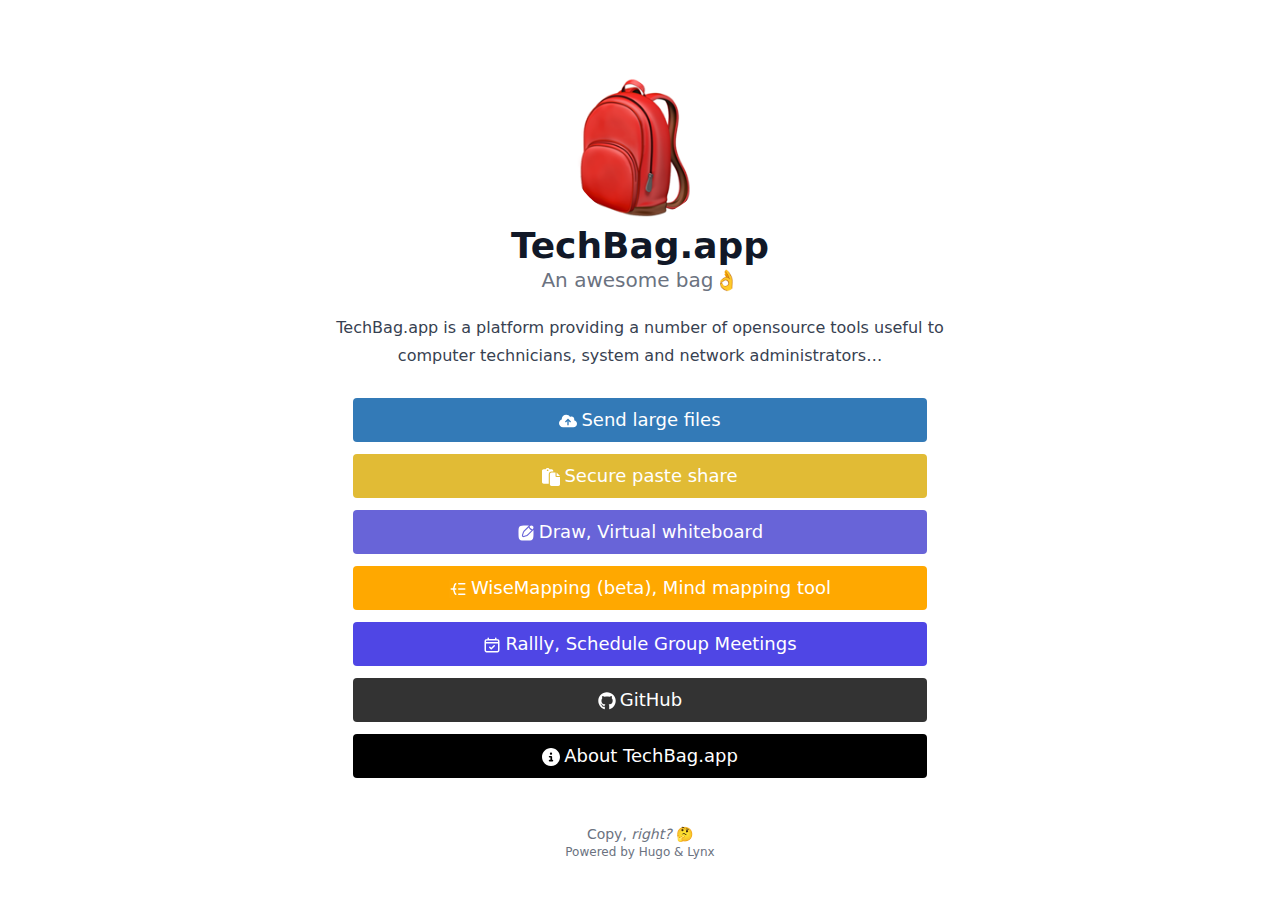
<file: index.html>
<!doctype html><html lang=en><head><meta charset=utf-8><meta http-equiv=content-language content="en"><meta name=viewport content="width=device-width,initial-scale=1"><meta http-equiv=x-ua-compatible content="ie=edge"><title>TechBag.app | An awesome bag👌</title><meta name=title content="TechBag.app | An awesome bag👌"><meta name=description content="TechBag.app is a platform providing a number of opensource tools useful to computer technicians, system and network administrators..."><link rel=canonical href=https://techbag.app/><link rel=alternate type=application/rss+xml href=/index.xml title="TechBag.app | An awesome bag👌"><link type=text/css rel=stylesheet href=/css/main.bundle.min.c8c69e94e7884f397cbc55dc9618157ab291aeb5ea6abec7b9bfc43e96996d0b5faafd0be88aa272d4d9844cd2dd968f314c4f91f54768782b1f953db41e2afc.css integrity="sha512-yMaelOeITzl8vFXclhgVerKRrrXqar7Hub/EPpaZbQtfqv0L6IqictTZhEzS3ZaPMUxPkfVHaHgrH5U9tB4q/A=="><link rel=apple-touch-icon sizes=180x180 href=/apple-touch-icon.png><link rel=icon type=image/png sizes=32x32 href=/favicon-32x32.png><link rel=icon type=image/png sizes=16x16 href=/favicon-16x16.png><link rel=manifest href=/site.webmanifest><meta property="og:title" content><meta property="og:description" content="TechBag.app is a platform providing a number of opensource tools useful to computer technicians, system and network administrators..."><meta property="og:type" content="website"><meta property="og:url" content="https://techbag.app/"><meta name=twitter:card content="summary"><meta name=twitter:title content><meta name=twitter:description content="TechBag.app is a platform providing a number of opensource tools useful to computer technicians, system and network administrators..."><meta name=generator content="Hugo 0.98.0"><meta name=author content="TechBag.app"><link href=#ZgotmplZ rel=me><link href=#ZgotmplZ rel=me><link href=#ZgotmplZ rel=me><link href=#ZgotmplZ rel=me><link href=#ZgotmplZ rel=me><link href=https://github.com/komogoto/techbag.app rel=me><link href=#ZgotmplZ rel=me><script async src=https://app.myumami.eu/script.js data-website-id=e67e1e1a-247f-46a2-8546-18a06e98fadd></script></head><body class="flex flex-col h-screen px-6 m-auto text-lg leading-7 bg-neutral max-w-7xl text-neutral-900 dark:bg-neutral-800 dark:text-white sm:px-14 md:px-24 lg:px-32"><main class=flex-grow><article class="flex flex-col items-center justify-center h-full mt-10 text-center"><header class="flex flex-col items-center mb-3"><img class="mb-2 rounded-full h-36 w-36" width=144 height=144 alt=TechBag.app src=img/bagpack.png><h1 class="text-4xl font-extrabold dark:text-white">TechBag.app</h1><h2 class="text-xl text-neutral-500 dark:text-neutral-400">An awesome bag👌</h2><section class="pt-5 prose dark:prose-invert"><p>TechBag.app is a platform providing a number of opensource tools useful to computer technicians, system and network administrators&mldr;</p></section></header><div class="flex flex-col flex-wrap min-w-full mt-4 sm:min-w-0"><a class="link link-send mb-3 min-w-full rounded py-2 text-lg sm:px-24" href=https://send.techbag.app target=_blank rel="me noopener noreferrer"><span class=mr-1><span class="relative inline-block align-text-bottom icon"><svg xmlns="http://www.w3.org/2000/svg" fill="currentcolor" viewBox="0 0 640 512"><path d="M144 480C64.5 480 0 415.5.0 336c0-62.8 40.2-116.2 96.2-135.9-.1-2.7-.2-5.4-.2-8.1.0-88.4 71.6-160 160-160 59.3.0 111 32.2 138.7 80.2C409.9 102 428.3 96 448 96c53 0 96 43 96 96 0 12.2-2.3 23.8-6.4 34.6C596 238.4 640 290.1 640 352c0 70.7-57.3 128-128 128H144zm79-217c-9.4 9.4-9.4 24.6.0 33.9s24.6 9.4 33.9.0l39-39V392c0 13.3 10.7 24 24 24s24-10.7 24-24V257.9l39 39c9.4 9.4 24.6 9.4 33.9.0s9.4-24.6.0-33.9l-80-80c-9.4-9.4-24.6-9.4-33.9.0l-80 80z"/></svg></span></span>Send large files</a>
<a class="link link-paste mb-3 min-w-full rounded py-2 text-lg sm:px-24" href=https://paste.techbag.app target=_blank rel="me noopener noreferrer"><span class=mr-1><span class="relative inline-block align-text-bottom icon"><svg xmlns="http://www.w3.org/2000/svg" fill="currentcolor" viewBox="0 0 512 512"><path d="M160 0c-23.7.0-44.4 12.9-55.4 32H48C21.5 32 0 53.5.0 80V4e2c0 26.5 21.5 48 48 48H192V176c0-44.2 35.8-80 80-80h48V80c0-26.5-21.5-48-48-48H215.4C204.4 12.9 183.7.0 160 0zM272 128c-26.5.0-48 21.5-48 48V448v16c0 26.5 21.5 48 48 48H464c26.5.0 48-21.5 48-48V256H416c-17.7.0-32-14.3-32-32V128H320 272zM160 40a24 24 0 110 48 24 24 0 110-48zm256 88v96h96l-96-96z"/></svg></span></span>Secure paste share</a>
<a class="link link-draw mb-3 min-w-full rounded py-2 text-lg sm:px-24" href=https://excalidraw.techbag.app target=_blank rel="me noopener noreferrer"><span class=mr-1><span class="relative inline-block align-text-bottom icon"><svg width="800" height="800" viewBox="0 0 24 24" fill="currentcolor" xmlns="http://www.w3.org/2000/svg"><path d="M21.1938 2.80624c1.0749 1.075 1.0749 2.81791.0 3.8929l-.4956.49555C20.5539 7.16345 20.3722 7.11589 20.1651 7.04404 19.6108 6.85172 18.8823 6.48827 18.197 5.803 17.5117 5.11774 17.1483 4.38923 16.956 3.8349 16.8841 3.62781 16.8366 3.44609 16.8053 3.30179l.4956-.49555c1.075-1.07499 2.8179-1.07499 3.8929.0z" fill="currentcolor"/><path d="M14.5801 13.3128c-.404.404-.606.606-.828799999999999.7798C13.4886 14.2975 13.2043 14.4732 12.9035 14.6166 12.6485 14.7381 12.3775 14.8284 11.8354 15.0091l-2.85831.9528C8.71035 16.0508 8.41626 15.9814 8.21744 15.7826 8.01862 15.5837 7.9492 15.2897 8.03811 15.0229L8.99089 12.1646C9.17157 11.6225 9.26191 11.3515 9.38344 11.0965 9.52679 10.7957 9.70249 10.5114 9.90743 10.2487 10.0812 10.0259 10.2832 9.82394 10.6872 9.41993l4.9161-4.91608C15.867 5.19804 16.3293 6.05663 17.1363 6.86366 17.9434 7.67069 18.802 8.13296 19.4962 8.39674L14.5801 13.3128z" fill="currentcolor"/><path d="M20.5355 20.5355C22 19.0711 22 16.714 22 12 22 10.4517 22 9.15774 21.9481 8.0661L15.586 14.4283c-.3513.3514-.6152.615399999999999-.9122.847C14.3252 15.5473 13.948 15.7804 13.5488 15.9706 13.2088 16.1327 12.8546 16.2506 12.3833 16.4076l-2.93187.9773C8.64568 17.6535 7.75734 17.4438 7.15678 16.8432c-.60057-.6005-.81027-1.4889-.54169-2.2946L7.59235 11.6167C7.74936 11.1454 7.86732 10.7912 8.02935 10.4512 8.21958 10.052 8.45272 9.6748 8.72466 9.32615 8.9563 9.02918 9.22032 8.76528 9.57173 8.41404L15.9339 2.05188C14.8423 2 13.5483 2 12 2 7.28595 2 4.92893 2 3.46447 3.46447 2 4.92893 2 7.28595 2 12c0 4.714.0 7.0711 1.46447 8.5355C4.92893 22 7.28595 22 12 22c4.714.0 7.0711.0 8.5355-1.4645z" fill="currentcolor"/></svg></span></span>Draw, Virtual whiteboard</a>
<a class="link link-mindmap mb-3 min-w-full rounded py-2 text-lg sm:px-24" href=https://mindmap.techbag.app target=_blank rel="me noopener noreferrer"><span class=mr-1><span class="relative inline-block align-text-bottom icon"><svg viewBox="0 0 48 48" fill="none" xmlns="http://www.w3.org/2000/svg"><g id="SVGRepo_bgCarrier" stroke-width="0"/><g id="SVGRepo_tracerCarrier" stroke-linecap="round" stroke-linejoin="round"/><g id="SVGRepo_iconCarrier"><rect width="48" height="48" fill="#fff" fill-opacity=".01"/><path d="M26 24H42" stroke="#fff" stroke-width="4" stroke-linecap="round" stroke-linejoin="round"/><path d="M26 38H42" stroke="#fff" stroke-width="4" stroke-linecap="round" stroke-linejoin="round"/><path d="M26 10H42" stroke="#fff" stroke-width="4" stroke-linecap="round" stroke-linejoin="round"/><path d="M18 24H6s1.65685.0 4 0m8 14c-6-2-2-14-8-14m8-14c-6 2-2 14-8 14" stroke="#fff" stroke-width="4" stroke-linecap="round" stroke-linejoin="round"/></g></svg></span></span>WiseMapping (beta), Mind mapping tool</a>
<a class="link link-rallly mb-3 min-w-full rounded py-2 text-lg sm:px-24" href=https://rallly.techbag.app target=_blank rel="me noopener noreferrer"><span class=mr-1><span class="relative inline-block align-text-bottom icon"><svg viewBox="0 0 24 24" fill="none" xmlns="http://www.w3.org/2000/svg" stroke="#fff"><g id="SVGRepo_bgCarrier" stroke-width="0"/><g id="SVGRepo_tracerCarrier" stroke-linecap="round" stroke-linejoin="round"/><g id="SVGRepo_iconCarrier"><path d="M3 9H21M9 15l2 2 4-4M7 3V5M17 3V5M6.2 21H17.8c1.1201.0 1.6802.0 2.108-.218C20.2843 20.5903 20.5903 20.2843 20.782 19.908 21 19.4802 21 18.9201 21 17.8V8.2c0-1.12011.0-1.68016-.218-2.10798C20.5903 5.71569 20.2843 5.40973 19.908 5.21799 19.4802 5 18.9201 5 17.8 5H6.2c-1.1201.0-1.68016.0-2.10798.21799C3.71569 5.40973 3.40973 5.71569 3.21799 6.09202 3 6.51984 3 7.07989 3 8.2v9.6c0 1.1201.0 1.6802.21799 2.108C3.40973 20.2843 3.71569 20.5903 4.09202 20.782 4.51984 21 5.07989 21 6.2 21z" stroke="#fff" stroke-width="2" stroke-linecap="round" stroke-linejoin="round"/></g></svg></span></span>Rallly, Schedule Group Meetings</a>
<a class="link link-github mb-3 min-w-full rounded py-2 text-lg sm:px-24" href=https://github.com/komogoto/techbag.app target=_blank rel="me noopener noreferrer"><span class=mr-1><span class="relative inline-block align-text-bottom icon"><svg aria-hidden="true" focusable="false" data-prefix="fab" data-icon="github" class="svg-inline--fa fa-github fa-w-16" role="img" xmlns="http://www.w3.org/2000/svg" viewBox="0 0 496 512"><path fill="currentcolor" d="M165.9 397.4c0 2-2.3 3.6-5.2 3.6-3.3.3-5.6-1.3-5.6-3.6.0-2 2.3-3.6 5.2-3.6 3-.3 5.6 1.3 5.6 3.6zm-31.1-4.5c-.7 2 1.3 4.3 4.3 4.9 2.6 1 5.6.0 6.2-2s-1.3-4.3-4.3-5.2c-2.6-.7-5.5.3-6.2 2.3zm44.2-1.7c-2.9.7-4.9 2.6-4.6 4.9.3 2 2.9 3.3 5.9 2.6 2.9-.7 4.9-2.6 4.6-4.6-.3-1.9-3-3.2-5.9-2.9zM244.8 8C106.1 8 0 113.3.0 252c0 110.9 69.8 205.8 169.5 239.2 12.8 2.3 17.3-5.6 17.3-12.1.0-6.2-.3-40.4-.3-61.4.0.0-70 15-84.7-29.8.0.0-11.4-29.1-27.8-36.6.0.0-22.9-15.7 1.6-15.4.0.0 24.9 2 38.6 25.8 21.9 38.6 58.6 27.5 72.9 20.9 2.3-16 8.8-27.1 16-33.7-55.9-6.2-112.3-14.3-112.3-110.5.0-27.5 7.6-41.3 23.6-58.9-2.6-6.5-11.1-33.3 2.6-67.9 20.9-6.5 69 27 69 27 20-5.6 41.5-8.5 62.8-8.5s42.8 2.9 62.8 8.5c0 0 48.1-33.6 69-27 13.7 34.7 5.2 61.4 2.6 67.9 16 17.7 25.8 31.5 25.8 58.9.0 96.5-58.9 104.2-114.8 110.5 9.2 7.9 17 22.9 17 46.4.0 33.7-.3 75.4-.3 83.6.0 6.5 4.6 14.4 17.3 12.1C428.2 457.8 496 362.9 496 252 496 113.3 383.5 8 244.8 8zM97.2 352.9c-1.3 1-1 3.3.7 5.2 1.6 1.6 3.9 2.3 5.2 1 1.3-1 1-3.3-.7-5.2-1.6-1.6-3.9-2.3-5.2-1zm-10.8-8.1c-.7 1.3.3 2.9 2.3 3.9 1.6 1 3.6.7 4.3-.7.7-1.3-.3-2.9-2.3-3.9-2-.6-3.6-.3-4.3.7zm32.4 35.6c-1.6 1.3-1 4.3 1.3 6.2 2.3 2.3 5.2 2.6 6.5 1 1.3-1.3.7-4.3-1.3-6.2-2.2-2.3-5.2-2.6-6.5-1zm-11.4-14.7c-1.6 1-1.6 3.6.0 5.9 1.6 2.3 4.3 3.3 5.6 2.3 1.6-1.3 1.6-3.9.0-6.2-1.4-2.3-4-3.3-5.6-2z"/></svg></span></span>GitHub</a>
<a class="link link-about mb-3 min-w-full rounded py-2 text-lg sm:px-24" href=./about/ target=_self rel="me noopener noreferrer"><span class=mr-1><span class="relative inline-block align-text-bottom icon"><svg xmlns="http://www.w3.org/2000/svg" fill="currentcolor" viewBox="0 0 512 512"><path d="M256 512c141.4.0 256-114.6 256-256S397.4.0 256 0 0 114.6.0 256 114.6 512 256 512zM216 336h24V272H216c-13.3.0-24-10.7-24-24s10.7-24 24-24h48c13.3.0 24 10.7 24 24v88h8c13.3.0 24 10.7 24 24s-10.7 24-24 24H216c-13.3.0-24-10.7-24-24s10.7-24 24-24zm40-144c-17.7.0-32-14.3-32-32s14.3-32 32-32 32 14.3 32 32-14.3 32-32 32z"/></svg></span></span>About TechBag.app</a></div></article></main><footer class=py-10><div class=text-center><p class="text-sm text-neutral-500 dark:text-neutral-400">Copy, <em>right?</em> 🤔</p><p class="text-xs text-neutral-500 dark:text-neutral-400">Powered by <a class="hover:underline hover:decoration-primary-400 hover:text-primary-500" href=https://gohugo.io/ target=_blank rel="noopener noreferrer">Hugo</a> & <a class="hover:underline hover:decoration-primary-400 hover:text-primary-500" href=https://git.io/hugo-lynx target=_blank rel="noopener noreferrer">Lynx</a></p></div></footer></body></html>
</file>
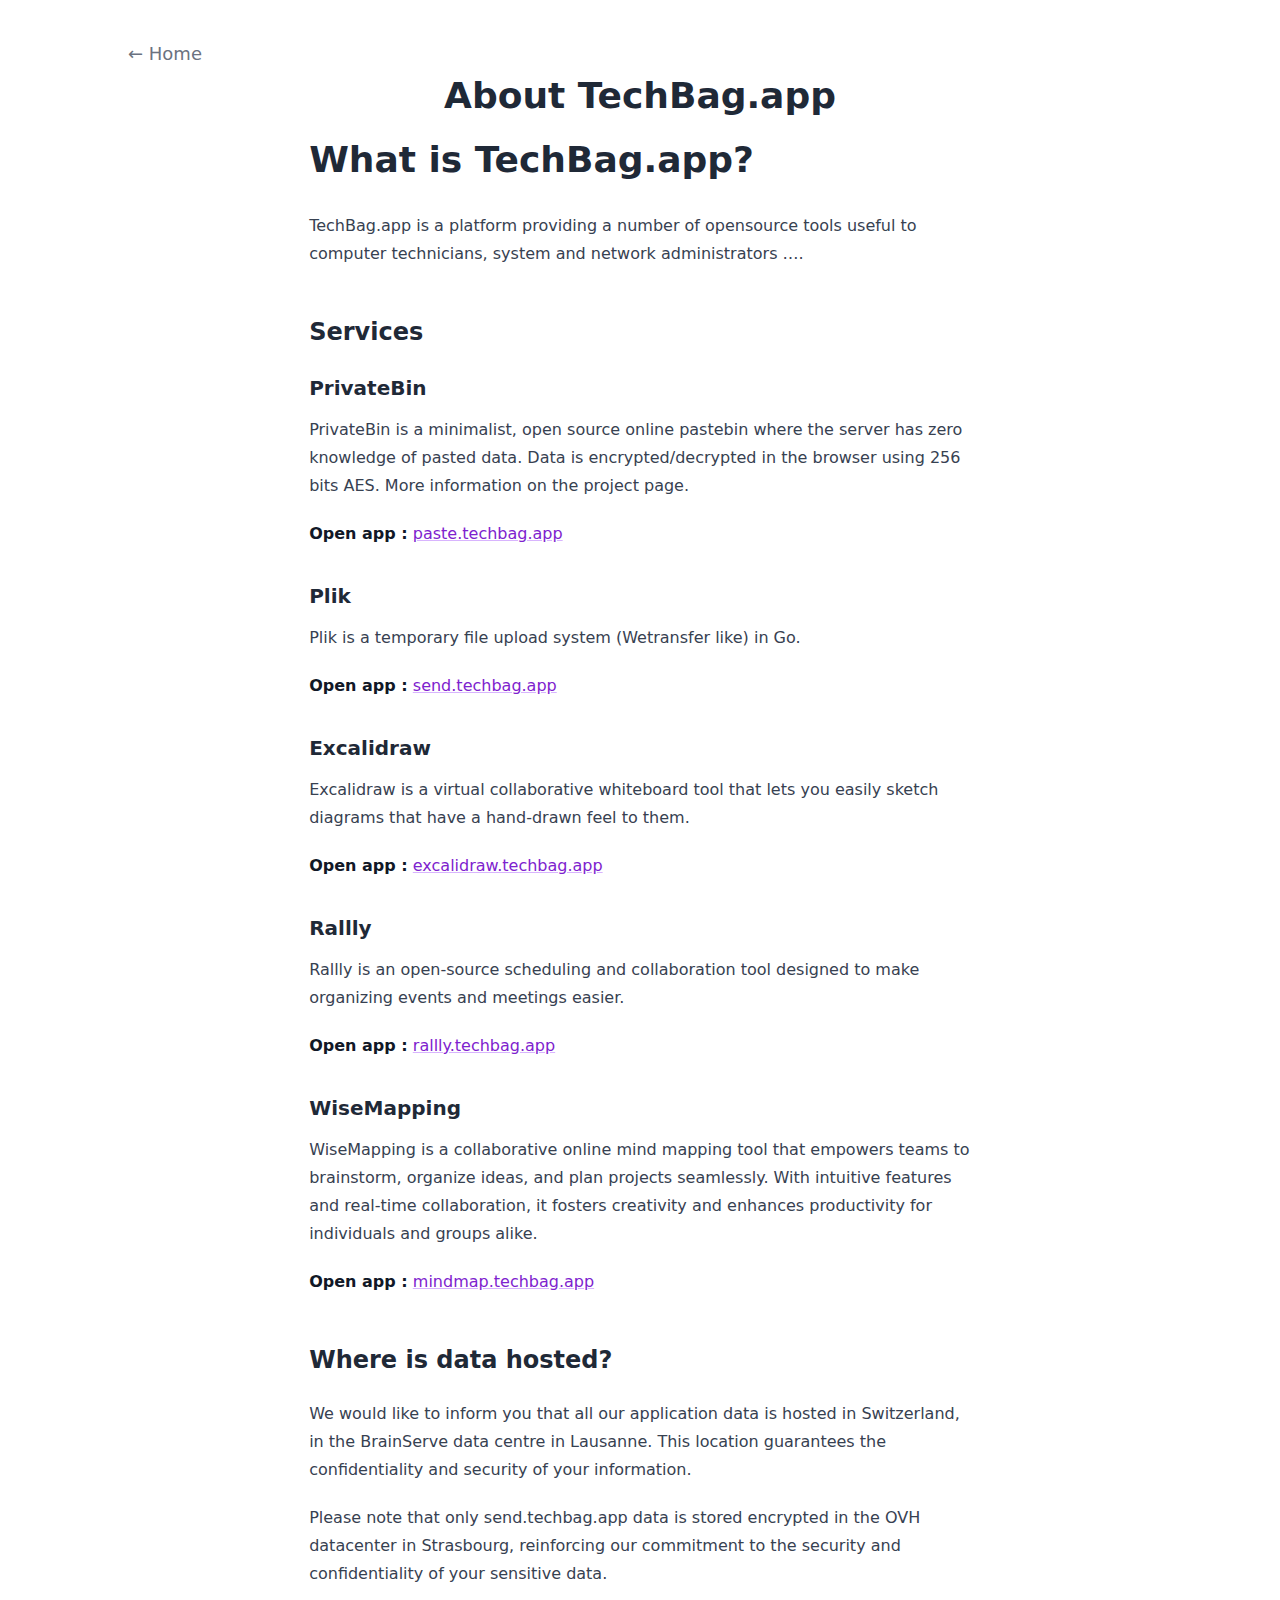
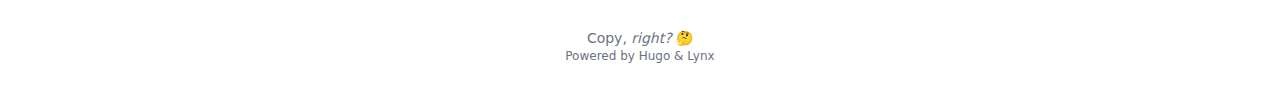
<file: about/index.html>
<!doctype html><html lang=en><head><meta charset=utf-8><meta http-equiv=content-language content="en"><meta name=viewport content="width=device-width,initial-scale=1"><meta http-equiv=x-ua-compatible content="ie=edge"><title>About TechBag.app &#183; TechBag.app | An awesome bag👌</title><meta name=title content="About TechBag.app &#183; TechBag.app | An awesome bag👌"><meta name=description content><link rel=canonical href=https://techbag.app/about/><link type=text/css rel=stylesheet href=/css/main.bundle.min.c8c69e94e7884f397cbc55dc9618157ab291aeb5ea6abec7b9bfc43e96996d0b5faafd0be88aa272d4d9844cd2dd968f314c4f91f54768782b1f953db41e2afc.css integrity="sha512-yMaelOeITzl8vFXclhgVerKRrrXqar7Hub/EPpaZbQtfqv0L6IqictTZhEzS3ZaPMUxPkfVHaHgrH5U9tB4q/A=="><link rel=apple-touch-icon sizes=180x180 href=/apple-touch-icon.png><link rel=icon type=image/png sizes=32x32 href=/favicon-32x32.png><link rel=icon type=image/png sizes=16x16 href=/favicon-16x16.png><link rel=manifest href=/site.webmanifest><meta property="og:title" content="About TechBag.app"><meta property="og:description" content="What is TechBag.app? TechBag.app is a platform providing a number of opensource tools useful to computer technicians, system and network administrators &mldr;.
Services PrivateBin PrivateBin is a minimalist, open source online pastebin where the server has zero knowledge of pasted data. Data is encrypted/decrypted in the browser using 256 bits AES. More information on the project page.
Open app : paste.techbag.app
Plik Plik is a temporary file upload system (Wetransfer like) in Go."><meta property="og:type" content="article"><meta property="og:url" content="https://techbag.app/about/"><meta property="article:section" content><meta name=twitter:card content="summary"><meta name=twitter:title content="About TechBag.app"><meta name=twitter:description content="What is TechBag.app? TechBag.app is a platform providing a number of opensource tools useful to computer technicians, system and network administrators &mldr;.
Services PrivateBin PrivateBin is a minimalist, open source online pastebin where the server has zero knowledge of pasted data. Data is encrypted/decrypted in the browser using 256 bits AES. More information on the project page.
Open app : paste.techbag.app
Plik Plik is a temporary file upload system (Wetransfer like) in Go."><meta name=generator content="Hugo 0.98.0"><meta name=author content="TechBag.app"><link href=#ZgotmplZ rel=me><link href=#ZgotmplZ rel=me><link href=#ZgotmplZ rel=me><link href=#ZgotmplZ rel=me><link href=#ZgotmplZ rel=me><link href=https://github.com/komogoto/techbag.app rel=me><link href=#ZgotmplZ rel=me><script async src=https://app.myumami.eu/script.js data-website-id=e67e1e1a-247f-46a2-8546-18a06e98fadd></script></head><body class="flex flex-col h-screen px-6 m-auto text-lg leading-7 bg-neutral max-w-7xl text-neutral-900 dark:bg-neutral-800 dark:text-white sm:px-14 md:px-24 lg:px-32"><main class=flex-grow><article class="flex flex-col items-center justify-center mt-10"><nav class=place-self-start><a href=/ class=text-neutral-500>&larr; Home</a></nav><header><h1 class="mt-2 mb-6 text-4xl font-extrabold text-center text-neutral-800 dark:text-white">About TechBag.app</h1></header><section class="prose dark:prose-invert"><h1 id=what-is-techbagapp>What is TechBag.app?</h1><p>TechBag.app is a platform providing a number of opensource tools useful to computer technicians, system and network administrators &mldr;.</p><h2 id=services>Services</h2><h3 id=privatebin>PrivateBin</h3><p>PrivateBin is a minimalist, open source online pastebin where the server has zero knowledge of pasted data. Data is encrypted/decrypted in the browser using 256 bits AES. More information on the project page.</p><p><strong>Open app :</strong> <a href=https://paste.techbag.app/>paste.techbag.app</a></p><h3 id=plik>Plik</h3><p>Plik is a temporary file upload system (Wetransfer like) in Go.</p><p><strong>Open app :</strong> <a href=https://send.techbag.app/>send.techbag.app</a></p><h3 id=excalidraw>Excalidraw</h3><p>Excalidraw is a virtual collaborative whiteboard tool that lets you easily sketch diagrams that have a hand-drawn feel to them.</p><p><strong>Open app :</strong> <a href=https://excalidraw.techbag.app/>excalidraw.techbag.app</a></p><h3 id=rallly>Rallly</h3><p>Rallly is an open-source scheduling and collaboration tool designed to make organizing events and meetings easier.</p><p><strong>Open app :</strong> <a href=https://rallly.techbag.app/>rallly.techbag.app</a></p><h3 id=wisemapping>WiseMapping</h3><p>WiseMapping is a collaborative online mind mapping tool that empowers teams to brainstorm, organize ideas, and plan projects seamlessly. With intuitive features and real-time collaboration, it fosters creativity and enhances productivity for individuals and groups alike.</p><p><strong>Open app :</strong> <a href=https://mindmap.techbag.app/>mindmap.techbag.app</a></p><h2 id=where-is-data-hosted>Where is data hosted?</h2><p>We would like to inform you that all our application data is hosted in Switzerland, in the BrainServe data centre in Lausanne. This location guarantees the confidentiality and security of your information.</p><p>Please note that only send.techbag.app data is stored encrypted in the OVH datacenter in Strasbourg, reinforcing our commitment to the security and confidentiality of your sensitive data.</p></section></article></main><footer class=py-10><div class=text-center><p class="text-sm text-neutral-500 dark:text-neutral-400">Copy, <em>right?</em> 🤔</p><p class="text-xs text-neutral-500 dark:text-neutral-400">Powered by <a class="hover:underline hover:decoration-primary-400 hover:text-primary-500" href=https://gohugo.io/ target=_blank rel="noopener noreferrer">Hugo</a> & <a class="hover:underline hover:decoration-primary-400 hover:text-primary-500" href=https://git.io/hugo-lynx target=_blank rel="noopener noreferrer">Lynx</a></p></div></footer></body></html>
</file>
